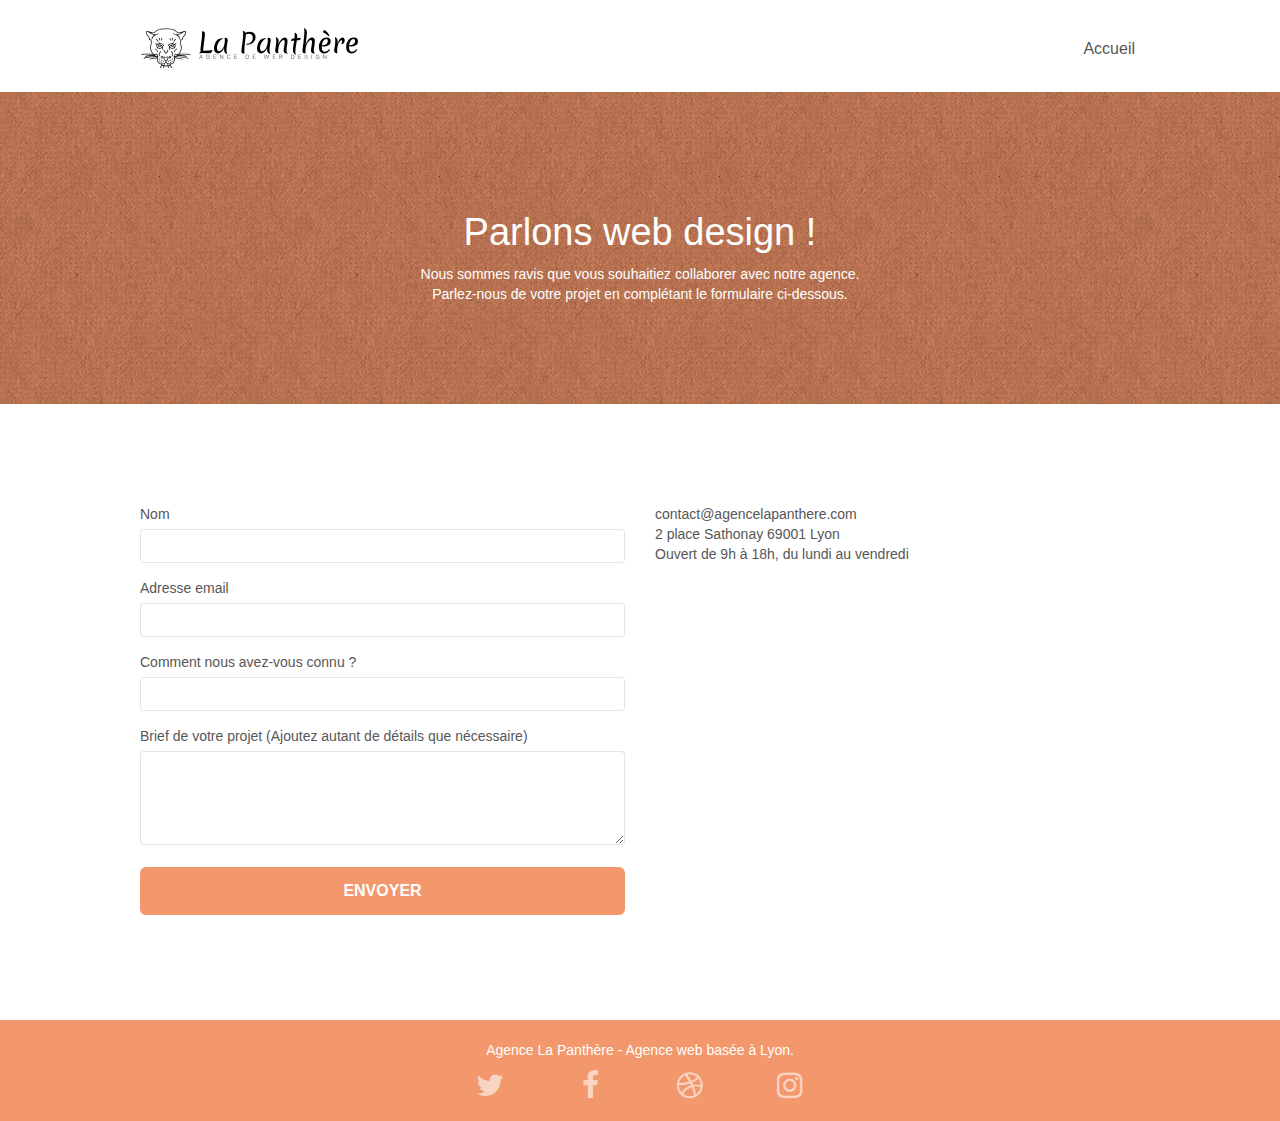
<file: contact.html>
<!doctype html>
<html lang="fr">
<head>
    <meta charset="utf-8">
    <meta name="keywords" content="seo, google, site web, site internet, agence design paris, agence design, agence design,agence design,agence design,agence design,agence design,agence design,agence design,agence design">
    <meta name="description" content="La Panthère est une agence de web design spécialisée
	 dans la création du design de site internet">
    <meta name="viewport" content="width=device-width, initial-scale=1.0, viewport-fit=cover">
    <link rel="shortcut icon" type="image/png" href="favicon.jpg">
    
	<link rel="stylesheet" type="text/css" href="./css/bootstrap.css">
	<link rel="stylesheet" type="text/css" href="style.css">
	<link rel="stylesheet" type="text/css" href="./css/font-awesome.css">
	<link rel="stylesheet" type="text/css" href="./css/et-line.css">
	
    
	<script src="./js/jquery-2.1.0.js"></script>
	<script src="./js/bootstrap.js"></script>
	<script src="./js/blocs.js"></script>
	<script src="./js/jqBootstrapValidation.js"></script>
	<script src="./js/formHandler.js"></script>
    <title>page2</title>

    
<!-- Analytics -->
 
<!-- Analytics END -->
    
</head>
<body>
<!-- Principal conteneur -->
<div class="page-container">
    
<!-- bloc-0 -->
<div class="bloc bgc-white l-bloc " id="bloc-0">
	<div class="container bloc-sm">
		<nav class="navbar row">
			<div class="navbar-header">
				<a class="navbar-brand" href="index.html"><img src="img/agence-la-panthere-monochrome.svg" alt="atlanta web design logo" height="40" /></a>
				<button id="nav-toggle" type="button" class="ui-navbar-toggle navbar-toggle" data-toggle="collapse" data-target=".navbar-1">
					<span class="sr-only">Toggle navigation</span><span class="icon-bar"></span><span class="icon-bar"></span><span class="icon-bar"></span>
				</button>
			</div>
			<div class="collapse navbar-collapse navbar-1 special-dropdown-nav">
				<ul class="site-navigation nav navbar-nav">
					<li>
						<a href="index.html">Accueil</a>
					</li>
					<li>
					</li>
					<!-- <li>
						<a href="page2.html">page2 &gt;</a>
					</li> -->
				</ul>
			</div>
		</nav>
	</div>
</div>
<!-- bloc-0 END -->

<!-- bloc-6 -->
<div class="bloc bg-dots-bg bg-repeat bgc-atomic-tangerine d-bloc bloc-bg-texture texture-paper" id="bloc-6">
	<div class="container bloc-lg">
		<div class="row">
			<div class="col-sm-12">
				<h1 class="text-center hero-bloc-text contact">
					Parlons web design !
				</h1>
				<p class="text-center mg-lg tight-width-whitespace contact">
					Nous sommes ravis que vous souhaitiez collaborer avec notre agence.<br>
					Parlez-nous de votre projet en complétant le formulaire ci-dessous.
				</p>
			</div>
		</div>
	</div>
</div>
<!-- bloc-6 END -->

<!-- bloc-7 -->
<div class="bloc bgc-white l-bloc" id="bloc-7">
	<div class="container bloc-lg">
		<div class="row">
			<div class="col-sm-6">
				<form id="form_1" novalidate data-success-msg="Your message has been sent." data-fail-msg="Sorry it seems that our mail server is not responding, Sorry for the inconvenience!">
					<div class="form-group">
						<label for="name">
							Nom
						</label>
						<input id="name" class="form-control" required />
					</div>
					<div class="form-group">
						<label for="email">
							Adresse email
						</label>
						<input id="email" class="form-control" type="email" required />
					</div>
					<div class="form-group">
						<label for="input_504">
							Comment nous avez-vous connu ?
						</label>
						<input class="form-control" type="email" required id="input_504" />
					</div>
					<div class="form-group">
						<label for="message">
							Brief de votre projet (Ajoutez autant de détails que nécessaire)<br>
						</label><textarea id="message" class="form-control" rows="4" cols="50" required></textarea>
					</div> 
					<button class="bloc-button btn btn-lg btn-block cta-hero btn-atomic-tangerine" type="submit">
						Envoyer
					</button>
				</form>
			</div>
			<div class="col-sm-6">
				<p>
					contact@agencelapanthere.com<br>2 place Sathonay 69001 Lyon<br>Ouvert de 9h à 18h, du lundi au vendredi<br>
				</p>
			</div>
		</div>
	</div>
</div>
<!-- bloc-7 END -->

<!-- ScrollToTop Button -->
<a class="bloc-button btn btn-d scrollToTop" onclick="scrollToTarget('1')"><span class="fa fa-chevron-up"></span></a>
<!-- ScrollToTop Button END-->


<!-- Footer - bloc-8 -->
<div class="bloc bgc-atomic-tangerine d-bloc" id="bloc-8">
	<div class="container bloc-sm">
		<div class="row">
			<div class="col-sm-12">
				<p class="text-center white">
					Agence La Panthère - Agence web basée à Lyon.<br>
				</p>
				<div class="row row-no-gutters social">
					<div class="col-sm-3">
						<div class="text-center">
							<a class="social" href="index.html" aria-label="twitter"><span class="fa fa-twitter icon-md"></span></a>
						</div>
					</div>
					<div class="col-sm-3">
						<div class="text-center">
							<a class="social" href="index.html" aria-label="facebook"><span class="fa fa-facebook icon-md"></span></a>
						</div>
					</div>
					<div class="col-sm-3">
						<div class="text-center">
							<a class="social" href="index.html" aria-label="dribbble"><span class="fa fa-dribbble icon-md"></span></a>
						</div>
					</div>
					<div class="col-sm-3">
						<div class="text-center">
							<a class="social" href="index.html" aria-label="instagram"><span class="fa fa-instagram icon-md"></span></a>
						</div>
					</div>
				</div>
			</div>
		</div>
	</div>
</div>
<!-- Footer - bloc-8 END -->

</div>
<!-- Principal conteneur END -->
    

</body>
</html>
</file>
<file: style.css>
body {
    margin: 0;
    padding: 0;
    background: #FFF;
    overflow-x: hidden;
    -webkit-font-smoothing: antialiased;
    -moz-osx-font-smoothing: grayscale;
}

a,
button {
    transition: all .3s ease-in-out;
    outline: none!important;
}

a:hover {
    text-decoration: none;
    cursor: pointer;
}

#page-loading-blocs-notifaction {
    position: fixed;
    top: 0;
    bottom: 0;
    width: 100%;
    z-index: 100000;
    background: #FFFFFF url("img/pageload-spinner.gif") no-repeat center center;
}

.bloc {
    width: 100%;
    clear: both;
    background: 50% 50% no-repeat;
    padding: 0 50px;
    -webkit-background-size: cover;
    -moz-background-size: cover;
    -o-background-size: cover;
    background-size: cover;
    position: relative;
}

.bloc .container {
    padding-left: 0;
    padding-right: 0;
}

.bloc-lg {
    padding: 100px 50px;
}

.bloc-md {
    padding: 50px;
}

.bloc-sm {
    padding: 20px 50px;
}

.bg-center,
.bg-l-edge,
.bg-r-edge,
.bg-t-edge,
.bg-b-edge,
.bg-tl-edge,
.bg-bl-edge,
.bg-tr-edge,
.bg-br-edge,
.bg-repeat {
    -webkit-background-size: auto!important;
    -moz-background-size: auto!important;
    -o-background-size: auto!important;
    background-size: auto!important;
}

.bg-repeat {
    background: repeat;
}

.bg-t-edge {
    background: top no-repeat;
}

.bloc-bg-texture::before {
    content: "";
    background-size: 2px 2px;
    position: absolute;
    top: 0;
    bottom: 0;
    left: 0;
    right: 0;
}

.texture-paper::before {
    background: url("img/texture-paper.png"); 
    background-size: 280px 280px;
}

.b-parallax {
    background-attachment: fixed;
}

.d-bloc {
    color: rgba(255, 255, 255, .7);
}

.d-bloc button:hover {
    color: rgba(255, 255, 255, .9);
}

.d-bloc .icon-round,
.d-bloc .icon-square,
.d-bloc .icon-rounded,
.d-bloc .icon-semi-rounded-a,
.d-bloc .icon-semi-rounded-b {
    border-color: rgba(255, 255, 255, .9);
}

.d-bloc .divider-h span {
    border-color: rgba(255, 255, 255, .2);
}

.d-bloc .a-btn,
.d-bloc .navbar a,
.d-bloc .navbar-brand,
.d-bloc a .icon-sm,
.d-bloc a .icon-md,
.d-bloc a .icon-lg,
.d-bloc a .icon-xl,
.d-bloc h1 a,
.d-bloc h2 a,
.d-bloc h3 a,
.d-bloc h4 a,
.d-bloc h5 a,
.d-bloc h6 a,
.d-bloc p a {
    color: rgba(255, 255, 255, .6);
}

.d-bloc .a-btn:hover,
.d-bloc .navbar a:hover,
.d-bloc .navbar-brand:hover,
.d-bloc a:hover .icon-sm,
.d-bloc a:hover .icon-md,
.d-bloc a:hover .icon-lg,
.d-bloc a:hover .icon-xl,
.d-bloc h1 a:hover,
.d-bloc h2 a:hover,
.d-bloc h3 a:hover,
.d-bloc h4 a:hover,
.d-bloc h5 a:hover,
.d-bloc h6 a:hover,
.d-bloc p a:hover {
    color: rgba(255, 255, 255, 1);
}

.d-bloc .navbar-toggle .icon-bar {
    background: rgba(255, 255, 255, 1);
}

.d-bloc .btn-wire,
.d-bloc .btn-wire:hover {
    color: rgba(255, 255, 255, 1);
    border-color: rgba(255, 255, 255, 1);
}

.d-bloc .panel {
    color: rgba(0, 0, 0, .5);
}

.d-bloc .panel button:hover {
    color: rgba(0, 0, 0, .7);
}

.d-bloc .panel icon {
    border-color: rgba(0, 0, 0, .7);
}

.d-bloc .panel .divider-h span {
    border-color: rgba(0, 0, 0, .1);
}

.d-bloc .panel .a-btn {
    color: rgba(0, 0, 0, .6);
}

.d-bloc .panel .a-btn:hover {
    color: rgba(0, 0, 0, 1);
}

.d-bloc .panel .btn-wire,
.d-bloc .panel .btn-wire:hover {
    color: rgba(0, 0, 0, .7);
    border-color: rgba(0, 0, 0, .3);
}

.d-bloc .panel,
.l-bloc {
    color: rgba(0, 0, 0, .5);
}

.d-bloc .panel button:hover,
.l-bloc button:hover {
    color: rgba(0, 0, 0, .7);
}

.l-bloc .icon-round,
.l-bloc .icon-square,
.l-bloc .icon-rounded,
.l-bloc .icon-semi-rounded-a,
.l-bloc .icon-semi-rounded-b {
    border-color: rgba(0, 0, 0, .7);
}

.d-bloc .panel .divider-h span,
.l-bloc .divider-h span {
    border-color: rgba(0, 0, 0, .1);
}

.d-bloc .panel .a-btn,
.l-bloc .a-btn,
.l-bloc .navbar a,
.l-bloc .navbar-brand,
.l-bloc a .icon-sm,
.l-bloc a .icon-md,
.l-bloc a .icon-lg,
.l-bloc a .icon-xl,
.l-bloc h1 a,
.l-bloc h2 a,
.l-bloc h3 a,
.l-bloc h4 a,
.l-bloc h5 a,
.l-bloc h6 a,
.l-bloc p a {
    color: rgba(0, 0, 0, .6);
}

.d-bloc .panel .a-btn:hover,
.l-bloc .a-btn:hover,
.l-bloc .navbar a:hover,
.l-bloc .navbar-brand:hover,
.l-bloc a:hover .icon-sm,
.l-bloc a:hover .icon-md,
.l-bloc a:hover .icon-lg,
.l-bloc a:hover .icon-xl,
.l-bloc h1 a:hover,
.l-bloc h2 a:hover,
.l-bloc h3 a:hover,
.l-bloc h4 a:hover,
.l-bloc h5 a:hover,
.l-bloc h6 a:hover,
.l-bloc p a:hover {
    color: rgba(0, 0, 0, 1);
}

.l-bloc .navbar-toggle .icon-bar {
    color: rgba(0, 0, 0, .6);
}

.d-bloc .panel .btn-wire,
.d-bloc .panel .btn-wire:hover,
.l-bloc .btn-wire,
.l-bloc .btn-wire:hover {
    color: rgba(0, 0, 0, .7);
    border-color: rgba(0, 0, 0, .3);
}

.voffset {
    margin-top: 30px;
}

.voffset-lg {
    margin-top: 80px;
}

.row-no-gutters {
    margin-right: 0;
    margin-left: 0;
}

.row.row-no-gutters > [class^="col-"],
.row.row-no-gutters > [class*=" col-"] {
    padding-right: 0;
    padding-left: 0;
}

#bloc-1-hero h1 {
    font-size: 32px;
}

.navbar {
    margin-bottom: 0;
    z-index: 1;
}

.navbar-brand {
    height: auto;
    padding: 3px 15px;
    font-size: 25px;
    font-weight: normal;
    font-weight: 600;
    line-height: 44px;
}

.navbar-brand img {
    max-height: 200px;
    margin: 0 5px 0 0;
    display: inline;
}

.navbar-brand img[src$=svg] {
    min-width: 100px;
}

.nav-center .navbar-brand img {
    margin: 0;
}

.navbar .nav {
    padding-top: 2px;
    margin-right: -16px;
    float: right;
    z-index: 1;
}

.nav > li {
    float: left;
    margin-top: 4px;
    font-size: 16px;
}

.navbar-nav .open .dropdown-menu > li > a {
    text-align: inherit;
}

.nav > li a:hover,
.nav > li a:focus {
    background: transparent;
}

.navbar-toggle {
    margin: 10px 10px 0 0;
    border: 0px;
}

.navbar-toggle:hover {
    background: transparent!important;
}

.navbar-toggle .icon-bar {
    background-color: rgba(0, 0, 0, .5);
    width: 26px;
}

.nav-invert .navbar .nav {
    float: left;
}

.nav-invert .navbar-header,
.nav-invert .navbar-brand {
    float: right;
    position: relative;
    z-index: 2;
}

@media (min-width: 768px) {
    .site-navigation {
        position: absolute;
        top: 50%;
        right: 20px;
        transform: translate(0, -50%);
        -webkit-transform: translateY(-50%);
    }
    .nav > li .dropdown-menu a,
    .nav > li .dropdown-menu a:hover {
        color: #484848;
    }
    .nav-invert .site-navigation {
        left: 0;
        right: 0;
    }
    .nav-center {
        text-align: center;
    }
    .nav-center .navbar-header {
        width: 100%;
    }
    .nav-center .navbar-header,
    .nav-center .navbar-brand,
    .nav-center .nav > li {
        float: none;
        display: inline-block;
    }
    .nav-center .site-navigation {
        position: relative;
        width: 100%;
        right: 0;
        margin-right: 0px;
        margin-top: 20px;
    }
    .nav-center.mini-nav .navbar-toggle {
        float: none;
        margin: 10px auto 0;
    }
}

.nav > li > .dropdown a {
    background: none!important;
    display: block;
    padding: 14px 15px;
}

nav .caret {
    margin: 0 5px;
}

.dropdown-menu .dropdown-menu {
    top: -8px;
    left: 100%;
}

.dropdown-menu .dropmenu-flow-right {
    top: 100%;
    left: 0;
    margin-left: -1px;
    border-top-left-radius: 0;
    border-top-right-radius: 0;
}

.dropdown-menu .dropdown span {
    border: 4px solid black;
    border-top-color: transparent;
    border-right-color: transparent;
    border-bottom-color: transparent;
    margin: 6px -5px 0 0!important;
    float: right;
}

.mg-md {
    margin-top: 10px;
    margin-bottom: 20px;
}

.mg-lg {
    margin-top: 10px;
    margin-bottom: 40px;
}

.btn {
    margin: 0 5px 5px 0;
}

.btn.pull-right {
    margin: 0 0 5px 5px;
}

.btn-d,
.btn-d:hover,
.btn-d:focus {
    color: #FFF;
    background: rgba(0, 0, 0, .3);
}

button {
    outline: none!important;
}

.btn-rd {
    border-radius: 40px;
}

.btn-clean {
    border: 1px solid rgba(0, 0, 0, .08);
    border-bottom-color: rgba(0, 0, 0, .1);
    text-shadow: 0 1px 0 rgba(0, 0, 1, .1);
    box-shadow: 0 1px 3px rgba(0, 0, 1, .25), inset 0 1px 0 0 rgba(255, 255, 255, .15);
}

.icon-md {
    font-size: 30px!important;
}

.icon-lg {
    font-size: 60px!important;
}

.sm-shadow {
    text-shadow: 0 1px 2px rgba(0, 0, 0, .3);
}

.panel-sq,
.panel-sq .panel-heading,
.panel-sq .panel-footer {
    border-radius: 0;
}

.panel-rd {
    border-radius: 30px;
}

.panel-rd .panel-heading {
    border-radius: 29px 29px 0 0;
}

.panel-rd .panel-footer {
    border-radius: 0 0 29px 29px;
}

.form-control {
    border-color: rgba(0, 0, 0, .1);
    box-shadow: none;
}

.scrollToTop {
    width: 40px;
    height: 40px;
    position: fixed;
    bottom: 20px;
    right: 20px;
    opacity: 0;
    z-index: 500;
    transition: all .3s ease-in-out;
}

.scrollToTop span {
    margin-top: 6px;
}

.showScrollTop {
    font-size: 14px;
    opacity: 1;
}

a[data-lightbox] {
    position: relative;
    display: block;
    text-align: center;
}

a[data-lightbox]:hover::before {
    content: "+";
    font-family: "HelveticaNeue-Light", "Helvetica Neue Light", "Helvetica Neue", Helvetica, Arial;
    font-size: 32px;
    width: 50px;
    height: 50px;
    margin-left: -25px;
    border-radius: 50%;
    background: rgba(0, 0, 0, .6);
    color: #FFF;
    font-weight: 100;
    z-index: 1;
    position: absolute;
    top: 50%;
    transform: translateY(-50%);
    -webkit-transform: translateY(-50%);
}

a[data-lightbox]:hover img {
    opacity: 0.6;
    -webkit-animation-fill-mode: none;
    animation-fill-mode: none;
}

#lightbox-modal {
    display: flex;
    align-items: center;
}

#lightbox-modal .modal-dialog {
    width: 90%;
    max-width: 900px;
    margin: 0 auto 0;
}

#lightbox-modal .modal-dialog img {
    max-height: 90vh;
    margin: 0 auto;
}

.lightbox-caption {
    padding: 20px;
    color: #FFF;
    background: rgba(0, 0, 0, .5);
    position: absolute;
    left: 15px;
    right: 15px;
    bottom: 5px;
}

.close-lightbox {
    color: #FFF;
    font-size: 30px;
    position: absolute;
    top: 20px;
    right: 20px;
    z-index: 20;
    background: rgba(0, 0, 0, .5);
    border: none;
    line-height: 30px;
    padding: 0 9px 5px;
    opacity: 0.3;
}

.close-lightbox:hover,
.next-lightbox:hover,
.prev-lightbox:hover {
    opacity: 1.0;
    color: #FFF;
}

.next-lightbox,
.prev-lightbox {
    font-size: 20px;
    color: rgba(255, 255, 255, .9);
    background: rgba(0, 0, 0, .5);
    transition: all .2s ease-in-out;
    position: absolute;
    top: 45%;
    z-index: 1;
    opacity: 0.4;
}

.next-lightbox {
    padding: 6px 8px 1px 13px;
    right: 25px;
}

.prev-lightbox {
    padding: 6px 13px 1px 10px;
    left: 25px;
}

.snapshot-lb .modal-body {
    padding-bottom: 45px;
}

.snapshot-lb .lightbox-caption {
    padding: 0;
    color: rgba(0, 0, 0, .5);
    background: none;
}

h1,
h2,
h3,
h4,
h5,
h6,
p,
label,
.btn,
a {
    font-family: "helvetica";
    font-weight: 400;
    color: #575757!important;
}

.container {
    max-width: 1000px;
}

.hero-bloc-text {
    font-size: 38px;
}

.hero-bloc-text-sub {
    font-size: 36px;
}

.statement-bloc-text {
    line-height: 26px;
    font-style: italic;
    font-size: 20px;
    text-align: center;
    font-weight: lighter;
    max-width: 520px;
    margin: auto auto auto auto;
}

p {
    font-size: 14px;
}

.tight-width-whitespace {
    max-width: 600px;
    margin: auto auto auto auto;
}

.h1 {
    font-size: 20px;
    font-family: "Open Sans";
}
.contact {
    color: #FFFFFF!important;
}

.cta-hero {
    margin-top: 22px;
    color: #FFFFFF!important;
    text-transform: uppercase;
    padding: 12px 28px 12px 28px;
    font-size: 16px;
    font-weight: 700;
}

.social {
    max-width: 400px;
    margin: auto auto auto auto;
}

h3 {
    font-size: 22px;
    line-height: 1.4em;
}

h2 {
    font-size: 15px;
    text-transform: uppercase;
    font-weight: 700;
    color: #333333!important;
}

.desc {
    font-size: 20px;
 text-transform: none;
    font-weight: 700; 
    color: #2219!important;
}

.auth {
    font-size: 20px;
 text-transform: none;
    font-weight: 700; 
    color: #2217!important;
}

.med-width-whitespace {
    max-width: 800px;
    margin: auto auto auto auto;
    box-shadow: 0px 0px 0px #000000;
}

h1 {
    color: #333333!important;
}

h4 {
    color: #333333!important;
}

.icons {
    margin-bottom: 14px;
    margin-top: 24px;
}

.white {
    color: #FFFFFF!important;
}

.portfolio-thumb {
    margin-bottom: 24px;
}

.portfolio-row {
    margin-bottom: 44px;
    margin-top: 50px;
}

.avatar {
    box-shadow: 0px 4px 9px rgba(0, 0, 0, 0.3);
}

.black-background {
    background-color: rgba(165, 147, 99, 0.7);
    padding: 40px 40px 40px 40px;
}

.bold-link {
    font-weight: 900;
    text-decoration: underline!important;
}

.bgc-white {
    background-color: #FFFFFF;
}

.bgc-dark-slate-blue {
    background-color: #364577;
}

.bgc-atomic-tangerine {
    background-color: #F3976C;
}

.tc-white {
    color: #F3976C!important;
}

.btn-atomic-tangerine {
    background: #F3976C;
    color: #FFFFFF!important;
}

.btn-atomic-tangerine:hover {
    background: #c27956!important;
    color: #FFFFFF!important;
}

.ltc-white {
    color: #FFFFFF!important;
}

.ltc-white:hover {
    color: #cccccc!important;
}

.ltc-atomic-tangerine {
    color: #F3976C!important;
}

.ltc-atomic-tangerine:hover {
    color: #c27956!important;
}

.icon-dark-slate-blue {
    color: #364577!important;
    border-color: #364577!important;
}

.bg-dots-bg {
    background-image: url("img/dots-bg.png");
}

.bg-lines-h2-bg {
    background-image: url("img/lines-h2-bg.png");
}

.bg-banniere {
    background-image: url("img/agence-la-panthere.jpg");
}

.bg-presentation {
    background-image: url("img/image-de-presentation.bmp");
}

@media (max-width: 1024px) {
    .bloc {
        padding-left: 20px;
        padding-right: 20px;
    }
    .bloc.full-width-bloc,
    .bloc-tile-2.full-width-bloc .container,
    .bloc-tile-3.full-width-bloc .container,
    .bloc-tile-4.full-width-bloc .container {
        padding-left: 0;
        padding-right: 0;
    }
}

@media (max-width: 992px) and (min-width: 768px) {
    .navbar .nav {
        max-width: 80%
    }
    .nav-center.navbar .nav {
        max-width: 100%
    }
}

@media only screen and (min-width: 768px) and (max-width: 1024px) and (orientation: landscape) {
    .b-parallax {
        background-attachment: scroll;
    }
}

@media only screen and (min-width: 1024px) and (max-width: 1366px) and (-webkit-min-device-pixel-ratio: 1.5) {
    .b-parallax {
        background-attachment: scroll;
    }
}

@media (max-width: 991px) {
    .container {
        width: 100%;
    }
    .b-parallax {
        background-attachment: scroll;
    }
    .page-container,
    #hero-bloc {
        overflow-x: hidden;
        position: relative;
    }
    .bloc {
        padding-left: 12px;
        padding-right: 12px;
    } 
    .bloc-group,
    .bloc-group .bloc {
        display: block;
        width: 100%;
    }
    .bloc-fill-screen .fill-bloc-top-edge,
    .bloc-fill-screen .fill-bloc-bottom-edge {
        padding: 0 20px;
        padding-left:  12px;
        padding-right: 12px; 
    }
}

@media (max-width: 767px) {
    .page-container {
        overflow-x: hidden;
        position: relative;
    }
    h1,
    h2,
    h3,
    h4,
    h5,
    h6,
    p,
    #disqus_thread {
        padding-left: 10px!important;
        padding-right: 10px!important;
    }
    .b-parallax {
        background-attachment: scroll;
    }
    .navbar .nav {
        padding-top: 0;
        border-top: 1px solid rgba(0, 0, 0, .2);
        float: none!important;
    }
    .navbar.row {
        margin-left: 0;
        margin-right: 0;
    }
    .site-navigation {
        position: inherit;
        transform: none;
        -webkit-transform: none;
        -ms-transform: none;
    }
    .nav > li {
        margin-top: 0;
        border-bottom: 1px solid rgba(0, 0, 0, .1);
        background: rgba(0, 0, 0, .05);
        text-align: left;
        padding-left: 15px;
        width: 100%;
    }
    .nav > li:hover {
        background: rgba(0, 0, 0, .08);
    }
    .dropdown .dropdown a .caret {
        float: none;
        margin: 5px 0 0 10px!important;
        border: 4px solid black;
        border-bottom-color: transparent;
        border-right-color: transparent;
        border-left-color: transparent;
    }
    #hero-bloc .navbar .nav {
        background: rgba(0, 0, 0, .8);
    }
    #hero-bloc .navbar .nav a {
        color: rgba(255, 255, 255, .6);
    }
    .hero {
        padding: 50px 0;
    }
    .hero-nav {
        left: -1px;
        right: -1px;
    }
    .navbar-collapse {
        padding: 0;
        overflow-x: hidden;
        -webkit-box-shadow: none;
        box-shadow: none;
    }
    .navbar-brand img {
        max-height: 40px;
        width: auto;
    }
    .nav-invert .navbar-header {
        float: none;
        width: 100%;
    }
    .nav-invert .navbar-toggle {
        float: left;
        margin-left: 10px;
    }
    .bloc {
        padding-left: 0;
        padding-right: 0;
    }
    .bloc-xxl,
    .bloc-xl,
    .bloc-lg {
        padding: 40px 0;
    }
    .bloc-sm,
    .bloc-md {
        padding-left: 0;
        padding-right: 0;
    }
    .bloc-tile-2 .container,
    .bloc-tile-3 .container,
    .bloc-tile-4 .container,
    .bloc-fill-screen .fill-bloc-top-edge,
    .bloc-fill-screen .fill-bloc-bottom-edge {
        padding-left: 0;
        padding-right: 0;
    }
    .a-block {
        padding: 0 10px;
    }
    .btn-dwn {
        display: none;
    }
    .voffset {
        margin-top: 5px;
    }
    .voffset-md {
        margin-top: 20px;
    }
    .voffset-lg {
        margin-top: 30px;
    }
    form {
        padding: 5px;
    }
    .close-lightbox {
        display: inline-block;
    }
    .blocsapp-device-iphone5 {
        background-size: 216px 425px;
        padding-top: 60px;
        width: 216px;
        height: 425px;
    }
    .blocsapp-device-iphone5 img {
        width: 180px;
        height: 320px;
    }
}

@media (max-width: 400px) {
    .bloc {
        padding-left: 0;
        padding-right: 0;
    }
}

@media (max-width: 767px) {
    .bloc-mob-center-text {
        text-align: center;
    }
}
</file>
<file: css/et-line.css>
@font-face {
    font-family: et-line;
    src: url(../fonts/et-line.eot);
    src: url(../fonts/et-line.eot?#iefix) format('embedded-opentype'), url(../fonts/et-line.woff) format('woff'), url(../fonts/et-line.ttf) format('truetype'), url(../fonts/et-line.svg#et-line) format('svg');
    font-weight: 400;
    font-style: normal
}

.et-icon-adjustments,
.et-icon-alarmclock,
.et-icon-anchor,
.et-icon-aperture,
.et-icon-attachment,
.et-icon-bargraph,
.et-icon-basket,
.et-icon-beaker,
.et-icon-bike,
.et-icon-book-open,
.et-icon-briefcase,
.et-icon-browser,
.et-icon-calendar,
.et-icon-camera,
.et-icon-caution,
.et-icon-chat,
.et-icon-circle-compass,
.et-icon-clipboard,
.et-icon-clock,
.et-icon-cloud,
.et-icon-compass,
.et-icon-desktop,
.et-icon-dial,
.et-icon-document,
.et-icon-documents,
.et-icon-download,
.et-icon-dribbble,
.et-icon-edit,
.et-icon-envelope,
.et-icon-expand,
.et-icon-facebook,
.et-icon-flag,
.et-icon-focus,
.et-icon-gears,
.et-icon-genius,
.et-icon-gift,
.et-icon-global,
.et-icon-globe,
.et-icon-googleplus,
.et-icon-grid,
.et-icon-happy,
.et-icon-hazardous,
.et-icon-heart,
.et-icon-hotairballoon,
.et-icon-hourglass,
.et-icon-key,
.et-icon-laptop,
.et-icon-layers,
.et-icon-lifesaver,
.et-icon-lightbulb,
.et-icon-linegraph,
.et-icon-linkedin,
.et-icon-lock,
.et-icon-magnifying-glass,
.et-icon-map,
.et-icon-map-pin,
.et-icon-megaphone,
.et-icon-mic,
.et-icon-mobile,
.et-icon-newspaper,
.et-icon-notebook,
.et-icon-paintbrush,
.et-icon-paperclip,
.et-icon-pencil,
.et-icon-phone,
.et-icon-picture,
.et-icon-pictures,
.et-icon-piechart,
.et-icon-presentation,
.et-icon-pricetags,
.et-icon-printer,
.et-icon-profile-female,
.et-icon-profile-male,
.et-icon-puzzle,
.et-icon-quote,
.et-icon-recycle,
.et-icon-refresh,
.et-icon-ribbon,
.et-icon-rss,
.et-icon-sad,
.et-icon-scissors,
.et-icon-scope,
.et-icon-search,
.et-icon-shield,
.et-icon-speedometer,
.et-icon-strategy,
.et-icon-streetsign,
.et-icon-tablet,
.et-icon-target,
.et-icon-telescope,
.et-icon-toolbox,
.et-icon-tools,
.et-icon-tools-2,
.et-icon-trophy,
.et-icon-tumblr,
.et-icon-twitter,
.et-icon-upload,
.et-icon-video,
.et-icon-wallet,
.et-icon-wine {
    font-family: et-line;
    speak: none;
    font-style: normal;
    font-weight: 400;
    font-variant: normal;
    text-transform: none;
    line-height: 1;
    -webkit-font-smoothing: antialiased;
    -moz-osx-font-smoothing: grayscale;
    display: inline-block
}

.et-icon-mobile:before {
    content: "\e000"
}

.et-icon-laptop:before {
    content: "\e001"
}

.et-icon-desktop:before {
    content: "\e002"
}

.et-icon-tablet:before {
    content: "\e003"
}

.et-icon-phone:before {
    content: "\e004"
}

.et-icon-document:before {
    content: "\e005"
}

.et-icon-documents:before {
    content: "\e006"
}

.et-icon-search:before {
    content: "\e007"
}

.et-icon-clipboard:before {
    content: "\e008"
}

.et-icon-newspaper:before {
    content: "\e009"
}

.et-icon-notebook:before {
    content: "\e00a"
}

.et-icon-book-open:before {
    content: "\e00b"
}

.et-icon-browser:before {
    content: "\e00c"
}

.et-icon-calendar:before {
    content: "\e00d"
}

.et-icon-presentation:before {
    content: "\e00e"
}

.et-icon-picture:before {
    content: "\e00f"
}

.et-icon-pictures:before {
    content: "\e010"
}

.et-icon-video:before {
    content: "\e011"
}

.et-icon-camera:before {
    content: "\e012"
}

.et-icon-printer:before {
    content: "\e013"
}

.et-icon-toolbox:before {
    content: "\e014"
}

.et-icon-briefcase:before {
    content: "\e015"
}

.et-icon-wallet:before {
    content: "\e016"
}

.et-icon-gift:before {
    content: "\e017"
}

.et-icon-bargraph:before {
    content: "\e018"
}

.et-icon-grid:before {
    content: "\e019"
}

.et-icon-expand:before {
    content: "\e01a"
}

.et-icon-focus:before {
    content: "\e01b"
}

.et-icon-edit:before {
    content: "\e01c"
}

.et-icon-adjustments:before {
    content: "\e01d"
}

.et-icon-ribbon:before {
    content: "\e01e"
}

.et-icon-hourglass:before {
    content: "\e01f"
}

.et-icon-lock:before {
    content: "\e020"
}

.et-icon-megaphone:before {
    content: "\e021"
}

.et-icon-shield:before {
    content: "\e022"
}

.et-icon-trophy:before {
    content: "\e023"
}

.et-icon-flag:before {
    content: "\e024"
}

.et-icon-map:before {
    content: "\e025"
}

.et-icon-puzzle:before {
    content: "\e026"
}

.et-icon-basket:before {
    content: "\e027"
}

.et-icon-envelope:before {
    content: "\e028"
}

.et-icon-streetsign:before {
    content: "\e029"
}

.et-icon-telescope:before {
    content: "\e02a"
}

.et-icon-gears:before {
    content: "\e02b"
}

.et-icon-key:before {
    content: "\e02c"
}

.et-icon-paperclip:before {
    content: "\e02d"
}

.et-icon-attachment:before {
    content: "\e02e"
}

.et-icon-pricetags:before {
    content: "\e02f"
}

.et-icon-lightbulb:before {
    content: "\e030"
}

.et-icon-layers:before {
    content: "\e031"
}

.et-icon-pencil:before {
    content: "\e032"
}

.et-icon-tools:before {
    content: "\e033"
}

.et-icon-tools-2:before {
    content: "\e034"
}

.et-icon-scissors:before {
    content: "\e035"
}

.et-icon-paintbrush:before {
    content: "\e036"
}

.et-icon-magnifying-glass:before {
    content: "\e037"
}

.et-icon-circle-compass:before {
    content: "\e038"
}

.et-icon-linegraph:before {
    content: "\e039"
}

.et-icon-mic:before {
    content: "\e03a"
}

.et-icon-strategy:before {
    content: "\e03b"
}

.et-icon-beaker:before {
    content: "\e03c"
}

.et-icon-caution:before {
    content: "\e03d"
}

.et-icon-recycle:before {
    content: "\e03e"
}

.et-icon-anchor:before {
    content: "\e03f"
}

.et-icon-profile-male:before {
    content: "\e040"
}

.et-icon-profile-female:before {
    content: "\e041"
}

.et-icon-bike:before {
    content: "\e042"
}

.et-icon-wine:before {
    content: "\e043"
}

.et-icon-hotairballoon:before {
    content: "\e044"
}

.et-icon-globe:before {
    content: "\e045"
}

.et-icon-genius:before {
    content: "\e046"
}

.et-icon-map-pin:before {
    content: "\e047"
}

.et-icon-dial:before {
    content: "\e048"
}

.et-icon-chat:before {
    content: "\e049"
}

.et-icon-heart:before {
    content: "\e04a"
}

.et-icon-cloud:before {
    content: "\e04b"
}

.et-icon-upload:before {
    content: "\e04c"
}

.et-icon-download:before {
    content: "\e04d"
}

.et-icon-target:before {
    content: "\e04e"
}

.et-icon-hazardous:before {
    content: "\e04f"
}

.et-icon-piechart:before {
    content: "\e050"
}

.et-icon-speedometer:before {
    content: "\e051"
}

.et-icon-global:before {
    content: "\e052"
}

.et-icon-compass:before {
    content: "\e053"
}

.et-icon-lifesaver:before {
    content: "\e054"
}

.et-icon-clock:before {
    content: "\e055"
}

.et-icon-aperture:before {
    content: "\e056"
}

.et-icon-quote:before {
    content: "\e057"
}

.et-icon-scope:before {
    content: "\e058"
}

.et-icon-alarmclock:before {
    content: "\e059"
}

.et-icon-refresh:before {
    content: "\e05a"
}

.et-icon-happy:before {
    content: "\e05b"
}

.et-icon-sad:before {
    content: "\e05c"
}

.et-icon-facebook:before {
    content: "\e05d"
}

.et-icon-twitter:before {
    content: "\e05e"
}

.et-icon-googleplus:before {
    content: "\e05f"
}

.et-icon-rss:before {
    content: "\e060"
}

.et-icon-tumblr:before {
    content: "\e061"
}

.et-icon-linkedin:before {
    content: "\e062"
}

.et-icon-dribbble:before {
    content: "\e063"
}
</file>
